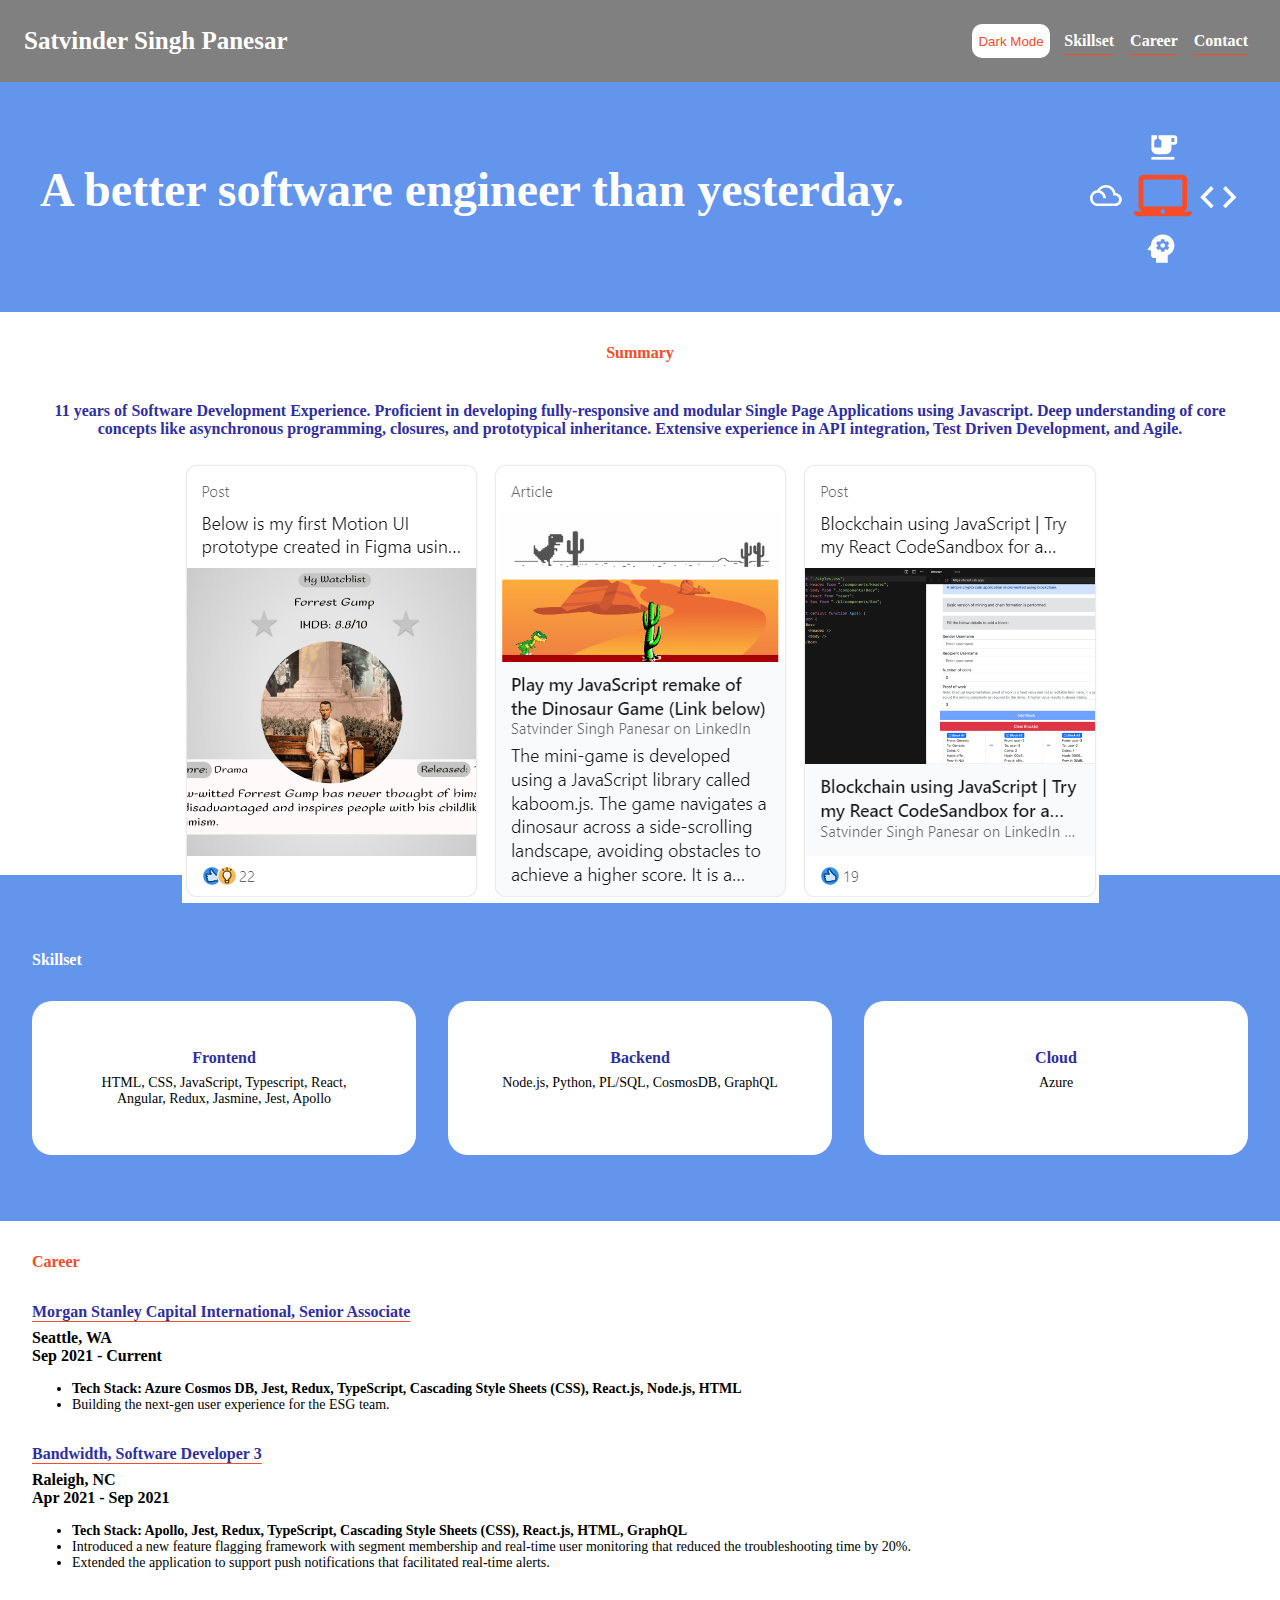
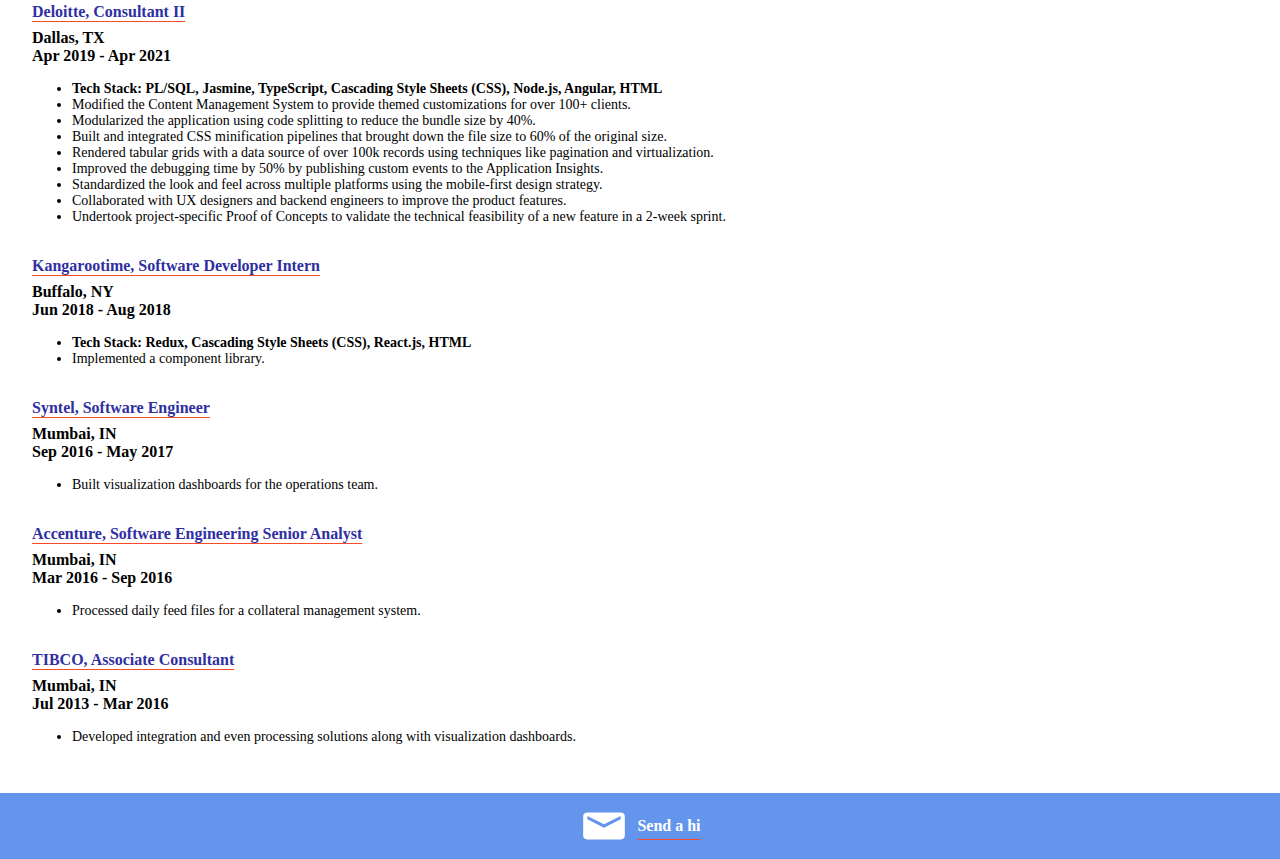
<file: index.html>
<html>
    <head>
        <meta name="viewport" content="width=device-width, initial-scale=1.0">
        <link rel="stylesheet" href="styles.css">
      </head>
    <body>
        <div class="header-container">
            <span class="name">Satvinder Singh Panesar</span>
            <span class="links">
                <button id="dark-mode">Dark Mode</button>
                <a href="#skillset">Skillset</a>
                <a href="#career">Career</a>
                <a href="#email">Contact</a>
            </ul>
        </div>
        <section class="hero">
            <h1>A better software engineer than yesterday.</h1>
            <svg width="150" height="150" viewBox="0 0 453 397" fill="none" xmlns="http://www.w3.org/2000/svg">
                <path d="M254.667 12.25H207V22.05L214.843 27.9708C215.363 28.3383 215.667 28.9508 215.667 29.5633V46.9583C215.667 48.1017 214.713 49 213.5 49H196.167C194.953 49 194 48.1017 194 46.9583V29.5633C194 28.9508 194.303 28.3383 194.823 27.9708L202.667 22.05V12.25H185.333V53.0833C185.333 62.1075 193.09 69.4167 202.667 69.4167H228.667C238.243 69.4167 246 62.1075 246 53.0833V40.8333H254.667C259.477 40.8333 263.333 37.1583 263.333 32.6667V20.4167C263.333 15.8842 259.477 12.25 254.667 12.25ZM254.667 32.6667H246V20.4167H254.667V32.6667Z" fill="white"/>
                <path d="M254.667 77.5833H185.333V85.75H254.667V77.5833Z" fill="white"/>
                <path d="M373.308 224.683L348.2 199L373.308 173.317L365.667 165.5L332.917 199L365.667 232.5L373.308 224.683ZM401.692 224.683L426.8 199L401.692 173.317L409.333 165.5L442.083 199L409.333 232.5L401.692 224.683V224.683Z" fill="white"/>
                <path d="M219.566 338.303C215.567 338.303 212.328 341.325 212.328 345.056C212.328 348.786 215.567 351.808 219.566 351.808C223.565 351.808 226.805 348.786 226.805 345.056C226.805 341.325 223.565 338.303 219.566 338.303Z" fill="white"/>
                <path d="M219.566 312C200.584 312 185.145 325.883 184.234 343.356L174.515 355.444C173.25 357.003 174.465 359.222 176.54 359.222H184.133V373.389C184.133 378.583 188.689 382.833 194.257 382.833H199.319V397H234.752V374.9C246.698 369.611 255 358.231 255 345.056C255 326.781 239.156 312 219.566 312ZM234.752 345.056C234.752 345.669 234.702 346.283 234.651 346.897L238.852 350.014C239.257 350.297 239.359 350.769 239.106 351.194L235.056 357.758C234.803 358.183 234.246 358.325 233.841 358.183L228.83 356.294C227.767 357.05 226.653 357.664 225.438 358.136L224.628 363.142C224.578 363.614 224.122 363.944 223.616 363.944H215.517C215.011 363.944 214.606 363.614 214.505 363.142L213.745 358.136C212.48 357.664 211.366 357.05 210.303 356.294L205.292 358.183C204.836 358.325 204.279 358.183 204.026 357.758L199.977 351.194C199.724 350.817 199.825 350.297 200.23 350.014L204.482 346.897C204.431 346.283 204.381 345.669 204.381 345.056C204.381 344.442 204.482 343.781 204.583 343.214L200.28 340.097C199.875 339.814 199.774 339.342 200.027 338.869L204.077 332.353C204.33 331.928 204.836 331.786 205.292 331.928L210.354 333.817C211.366 333.108 212.53 332.447 213.745 331.975L214.505 326.969C214.606 326.497 215.011 326.167 215.517 326.167H223.616C224.122 326.167 224.527 326.497 224.628 326.969L225.388 331.975C226.603 332.447 227.716 333.061 228.779 333.817L233.841 331.928C234.297 331.786 234.853 331.928 235.056 332.353L239.106 338.869C239.359 339.294 239.257 339.814 238.852 340.097L234.55 343.214C234.702 343.781 234.752 344.394 234.752 345.056Z" fill="white"/>
                <path d="M278.667 242.176C286.733 242.176 293.26 235.506 293.26 227.353L293.333 145.824C293.333 137.671 286.733 131 278.667 131H161.333C153.267 131 146.667 137.671 146.667 145.824V227.353C146.667 235.506 153.267 242.176 161.333 242.176H132C132 250.329 138.6 257 146.667 257H293.333C301.4 257 308 250.329 308 242.176H278.667ZM161.333 145.824H278.667V227.353H161.333V145.824ZM220 249.588C215.967 249.588 212.667 246.253 212.667 242.176C212.667 238.1 215.967 234.765 220 234.765C224.033 234.765 227.333 238.1 227.333 242.176C227.333 246.253 224.033 249.588 220 249.588Z" fill="#F64C27"/>
                <path d="M77.4 186.16C74.68 172.36 62.56 162 48 162C36.44 162 26.44 168.56 21.44 178.16C9.4 179.44 0 189.6 0 202C0 215.24 10.76 226 24 226H76C87.04 226 96 217.04 96 206C96 195.44 87.8 186.88 77.4 186.16ZM76 218H24C15.16 218 8 210.84 8 202C8 193.16 15.16 186 24 186C32.84 186 40 193.16 40 202H48C48 190.96 40.56 181.68 30.4 178.88C34.44 173.52 40.8 170 48 170C60.12 170 70 179.88 70 192V194H76C82.6 194 88 199.4 88 206C88 212.6 82.6 218 76 218Z" fill="white"/>
            </svg>
        </section>
        <section class="summary-container">
            <div class="title">Summary</div>
            <div class="summary-grid">
                <div class="desc">
                    <span name="experience">6 years of Software Development Experience.</span>
                    <span>Proficient in developing fully-responsive and modular Single Page Applications using Javascript.</span>
                    <span>Deep understanding of core concepts like asynchronous programming, closures, and prototypical inheritance.</span>
                    <span>Extensive experience in API integration, Test Driven Development, and Agile.</span>
                </div>
                <div class="phone-view-desc">
                    <span name="experience">6 years of SDE.</span>
                    <span>Proficient in developing fully-responsive and modular Single Page Applications using Javascript. </span>
                    <span>Extensive experience in API integration, Test Driven Development, and Agile.</span>
                </div>
                <div class="img">
                    <a href="https://www.linkedin.com/in/panesarsatvinder/detail/recent-activity/posts/" target="_blank">
                        <img src="images/linkedin.PNG" alt="LinkedIn">
                    </a>
                </div>
            </div>
        </section>
        <section class="skillset-container">
            <div id="skillset" class="title">Skillset</div>
            <div class="skill-grid">
                <div class="skill-desc">
                    <div class="category">Frontend</div>
                    <div class="languages">HTML, CSS, JavaScript, Typescript, React, Angular, Redux, Jasmine, Jest, Apollo</div>
                </div>
                <div class="skill-desc">
                    <div class="category">Backend</div>
                    <div class="languages">Node.js, Python, PL/SQL, CosmosDB, GraphQL</div>
                </div>
                <div class="skill-desc">
                    <div class="category">Cloud</div>
                    <div class="languages">Azure</div>
                </div>
            </div>
        </section>
        <section class="career-container">
            <div id="career" class="title">Career</div>
            <div class="job-desc">
                <div class="company">Morgan Stanley Capital International, Senior Associate</div>
                <div class="location">Seattle, WA</div>
                <div class="dates">Sep 2021 - Current</div>
                <ul class="responsibilities">
                    <li><strong>Tech Stack: Azure Cosmos DB, Jest, Redux, TypeScript, Cascading Style Sheets (CSS), React.js, Node.js, HTML</strong></li>
                    <li>Building the next-gen user experience for the ESG team.</li>
                </ul>
            </div>
            <div class="job-desc">
                <div class="company">Bandwidth, Software Developer 3</div>
                <div class="location">Raleigh, NC</div>
                <div class="dates">Apr 2021 - Sep 2021</div>
                <ul class="responsibilities">
                    <li><strong>Tech Stack: Apollo, Jest, Redux, TypeScript, Cascading Style Sheets (CSS), React.js, HTML, GraphQL</strong></li>
                    <li>Introduced a new feature flagging framework with segment membership and real-time user monitoring that reduced the troubleshooting time by 20%.</li>
                    <li>Extended the application to support push notifications that facilitated real-time alerts.</li>
                </ul>
            </div>
            <div class="job-desc">
                <div class="company">Deloitte, Consultant II</div>
                <div class="location">Dallas, TX</div>
                <div class="dates">Apr 2019 - Apr 2021</div>
                <ul class="responsibilities">
                    <li><strong>Tech Stack: PL/SQL, Jasmine, TypeScript, Cascading Style Sheets (CSS), Node.js, Angular, HTML</strong></li>
                    <li>Modified the Content Management System to provide themed customizations for over 100+ clients.</li>
                    <li>Modularized the application using code splitting to reduce the bundle size by 40%.</li>
                    <li>Built and integrated CSS minification pipelines that brought down the file size to 60% of the original size.</li>
                    <li>Rendered tabular grids with a data source of over 100k records using techniques like pagination and virtualization.</li> 
                    <li>Improved the debugging time by 50% by publishing custom events to the Application Insights.</li>
                    <li>Standardized the look and feel across multiple platforms using the mobile-first design strategy.</li>
                    <li>Collaborated with UX designers and backend engineers to improve the product features.</li>
                    <li>Undertook project-specific Proof of Concepts to validate the technical feasibility of a new feature in a 2-week sprint.</li>
                </ul>
            </div>
            <div class="job-desc">
                <div class="company">Kangarootime, Software Developer Intern</div>
                <div class="location">Buffalo, NY</div>
                <div class="dates">Jun 2018 - Aug 2018</div>
                <ul class="responsibilities">
                    <li><strong>Tech Stack: Redux, Cascading Style Sheets (CSS), React.js, HTML</strong></li>
                    <li>Implemented a component library.</li>
                </ul>
            </div>
            <div class="job-desc">
                <div class="company">Syntel, Software Engineer</div>
                <div class="location">Mumbai, IN</div>
                <div class="dates">Sep 2016 - May 2017</div>
                <ul class="responsibilities">
                    <li>Built visualization dashboards for the operations team.</li>
                </ul>
            </div>
            <div class="job-desc">
                <div class="company">Accenture, Software Engineering Senior Analyst</div>
                <div class="location">Mumbai, IN</div>
                <div class="dates">Mar 2016 - Sep 2016</div>
                <ul class="responsibilities">
                    <li>Processed daily feed files for a collateral management system.</li>
                </ul>
            </div>
            <div class="job-desc">
                <div class="company">TIBCO, Associate Consultant</div>
                <div class="location">Mumbai, IN</div>
                <div class="dates">Jul 2013 - Mar 2016</div>
                <ul class="responsibilities">
                    <li>Developed integration and even processing solutions along with visualization dashboards.</li>
                </ul>
            </div>
        </section>
        <section class="contacts-container">
            <a id="email" href="mailto:panesar.satvindersingh@gmail.com" title="Gmail">
                <svg width="50" height="50" viewBox="0 0 141 114" fill="none" xmlns="http://www.w3.org/2000/svg">
                    <path d="M117.5 19H23.5C17.0375 19 11.8087 23.275 11.8087 28.5L11.75 85.5C11.75 90.725 17.0375 95 23.5 95H117.5C123.963 95 129.25 90.725 129.25 85.5V28.5C129.25 23.275 123.963 19 117.5 19ZM117.5 38L70.5 61.75L23.5 38V28.5L70.5 52.25L117.5 28.5V38Z" fill="white"/>
                </svg>
                <span>Send a hi</span>
            </a>
        </section>
    </body>
    <script>
        const DARK_MODE = 'Dark Mode'
        const LIGHT_MODE = 'Light Mode'
        
        // Calculating numbers of years of SDE
        const joiningDate = new Date('July 01, 2013 00:00:00');
        const currentDate = Date.now()
        const ageDifMs = currentDate - joiningDate
        const ageDate = new Date(ageDifMs);
        const gapDueToMasters = 2
        const noOfYears = Math.abs(ageDate.getUTCFullYear() - 1970 - gapDueToMasters)
        const elements = document.getElementsByName("experience")
        for(let element of elements){
            element.innerHTML = `${noOfYears} years of Software Development Experience.`
        }
        
        // Toggling dark mode
        document.getElementById('dark-mode').addEventListener('click', () => {
            document.body.classList.toggle('dark')
            const darkModebutton = document.getElementById('dark-mode')
            darkModebutton.innerHTML = darkModebutton.innerHTML === DARK_MODE ? LIGHT_MODE : DARK_MODE
        })
    </script>
</html>
</file>
<file: styles.css>
html{
    scroll-behavior: smooth;
}    

body {
    font-family: Montserrat;
    margin: 0px;
}

img{
    width: 100%;
}

.img a {
    padding: 0px;
}

h1 {
    margin: 0px;
    font-size: larger;
    max-width: 870px;
    padding-top: inherit;
}

.links{
    display: flex;
    flex-direction: column;
}

.header-container{
    padding: 1.5em;
    background-color: gray;
    display: flex;
    justify-content: space-between;
    align-items: center;
}

a{
    text-decoration: underline;
    text-underline-offset: 0.5em;
    text-decoration-color: #F64C27;
    padding: 0.5em;
    color: white;
    font-weight: 800;
}

.name {
    color: white;
    font-weight: 800;
    font-size: 25px;
}

.hero {
    text-align: center;;
    background-color: cornflowerblue;
    padding: 0.5em;
    font-weight: 800;
    font-size: 40px;
    color: white;
}

#skillset {
    color: white;
    padding-top: 1em;
}

.summary-container, .career-container {
    padding: 2em;
    position: relative;
}

.summary-container .title{
    text-align: center;
}

.summary-container .title, .skillset-container .title, .career-container .title {
    color: #F64C27;
    font-weight: 800;
    padding-bottom: 1em;
    text-align: center;
}

.summary-container .desc, .summary-container .phone-view-desc {
    color: 2F2FA2;
    font-weight: 800;
    padding-bottom: 1em;
}

.summary-container .desc {
    display: none;
}

.skillset-container {
    margin-top: -100px;
    padding-top: 100px;
    padding-bottom: 50px;
    background-color: cornflowerblue;
    text-align: center;
    padding-right: 1em;
    padding-left: 1em;
}

.skillset-container .skill-desc{
    padding: 1em;
    margin: 1em;
    background-color: white;
    border-radius: 20px;
}

.company {
    text-decoration: underline;
    text-underline-offset: 0.25em;
    text-decoration-color: #F64C27;
}

.skill-desc .category, .job-desc .company{
    padding-bottom: 0.5em;
    color: #2F2FA2;
    font-weight: 800;
}

.career-container .desc{
    background-color: 252582;
    border-radius: 20px;
    margin-top: 1.5em;
    padding: 2em;
}

.desc .responsibilities {
    color: white;
}

.job-desc {
    font-weight: bold;
    padding-top: 1em;
}

ul li, .languages {
    font-weight: normal;
    font-size: 14px;
}

.contacts-container{
    padding: 0m;
    background-color: cornflowerblue;
    display: flex;
    justify-content: space-around;
    align-items: center;
}

#email {
    display: flex;
    align-items: center;
}

#email span {
    padding-left: 0.5em;
}

@media only screen and (min-width: 800px) {
    .summary-container .phone-view-desc {
        display: none;
    }
    .summary-container .desc {
        display: block;
        margin-top: 1em;
    }
    .summary-container .desc div{
        margin-bottom: 1.5em;
    }
    .links{
        flex-direction: row;
    }
    .hero{
        display: flex;
        justify-content: space-between;
        padding: 1em;
    }
    .hero h1{
        text-align: left;
        flex: 2
    }
    .skill-desc{
        flex:1;
        padding: 3em !important;
    }
    .summary-grid {
        display: flex;
        flex-direction: column;
        align-items: center;
        text-align: center;
    }
    .summary-grid .desc{
        flex: 1;
        padding-top: 0.5em;
    }
    .summary-grid .img{
        flex: 2
    }
    .skill-grid{
        display: flex;
        justify-content: space-around;
    }
    .skillset-container{
        margin-top: -60px;
        padding-top: 60px;
    }
    .summary-container .title{
        text-align: center;
    }
    .skillset-container .title, .career-container .title {
        text-align: left;
    }
    #skillset{
        padding-left: 1em;
    }
}

* {
    transition: background-color 1s ease-in-out;
}

#dark-mode {
    border-radius: 10px;
    background-color: white;
    border: 0px;
    color: #F64C27;
    margin-right: 0.5em;
}

.dark .header-container, .dark .summary-container, .dark .skill-desc, .dark .career-container {
    background-color: black;
}
.dark .hero, .dark .skillset-container, .dark .contacts-container {
    background-color: gray;
}
.dark .desc, .dark .languages, .dark .job-desc, .dark .company, .dark .phone-view-desc {
    color: white;
    text-decoration-color: #F64C27;
}
.dark .summary-container, .dark .title, .dark .skill-desc, .dark .category{
    color: #F64C27;
}
.dark .img {
    filter: brightness(0.75)
}
</file>
